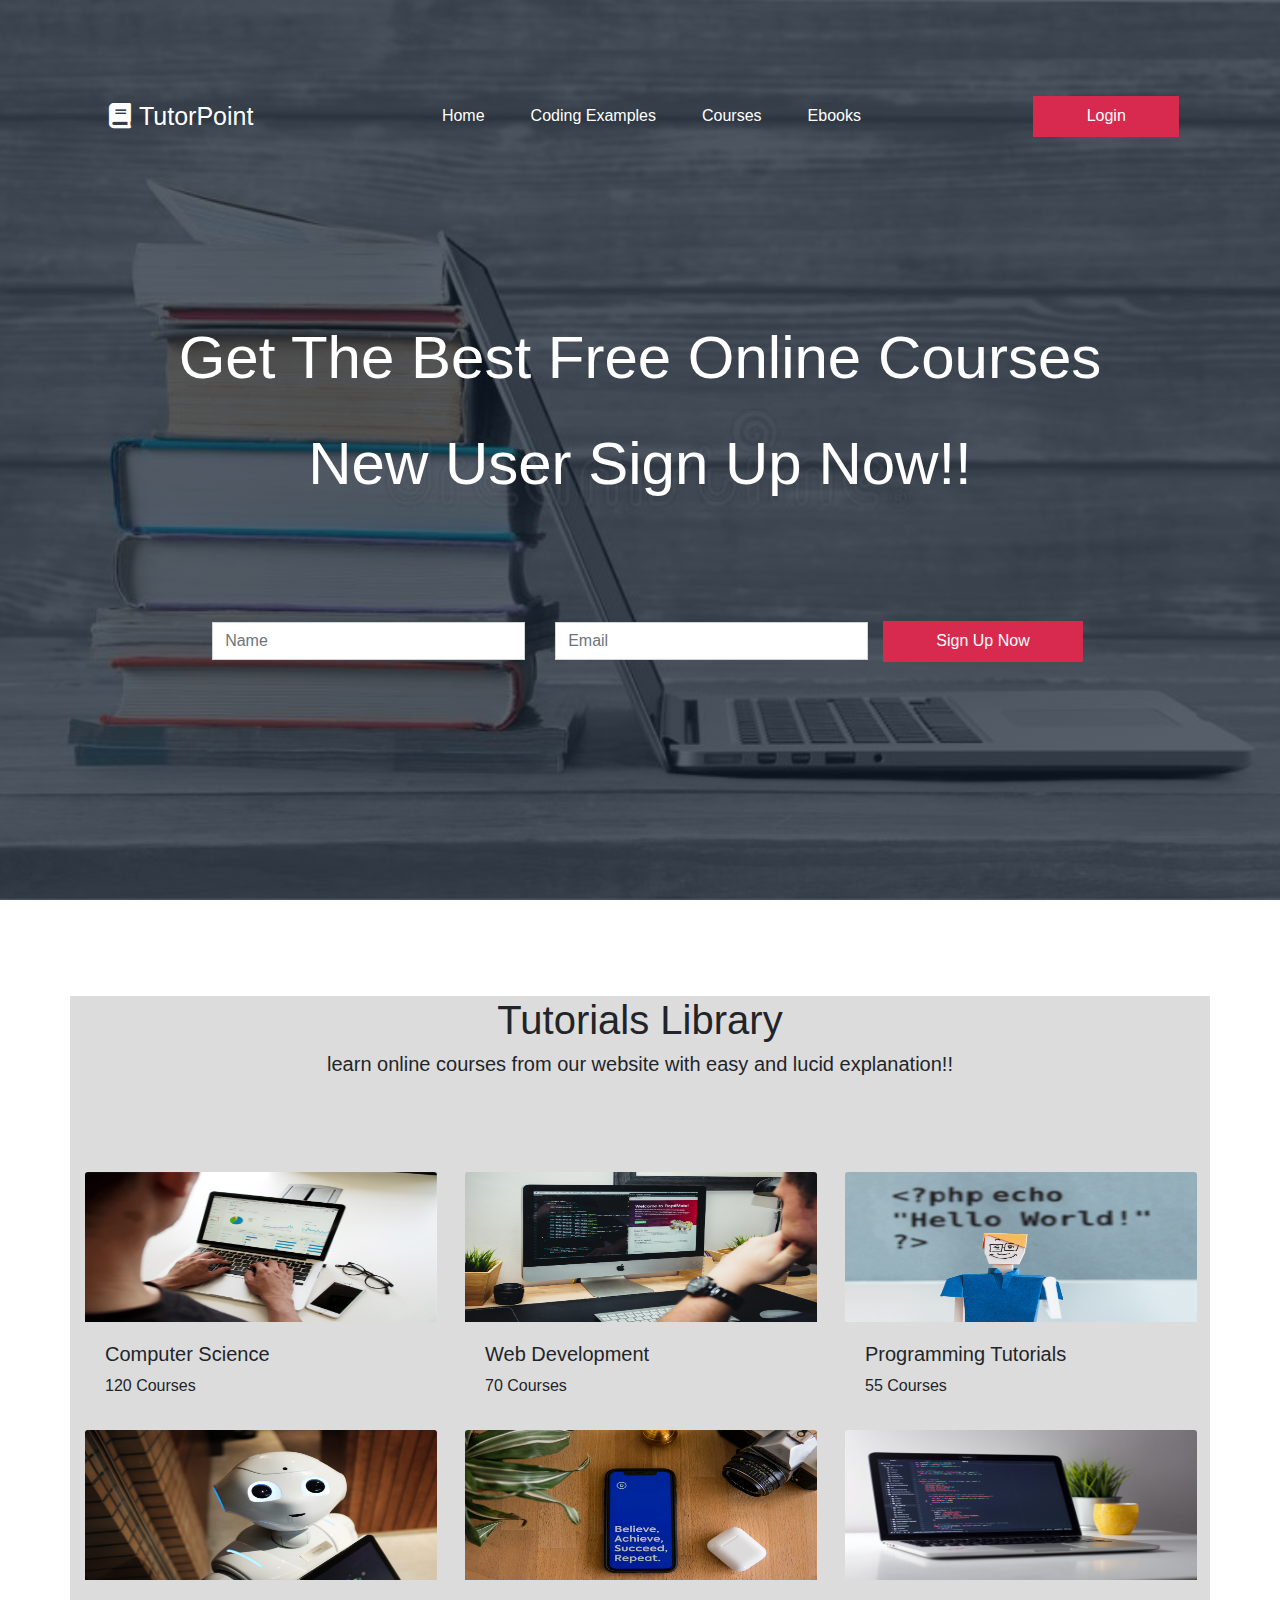
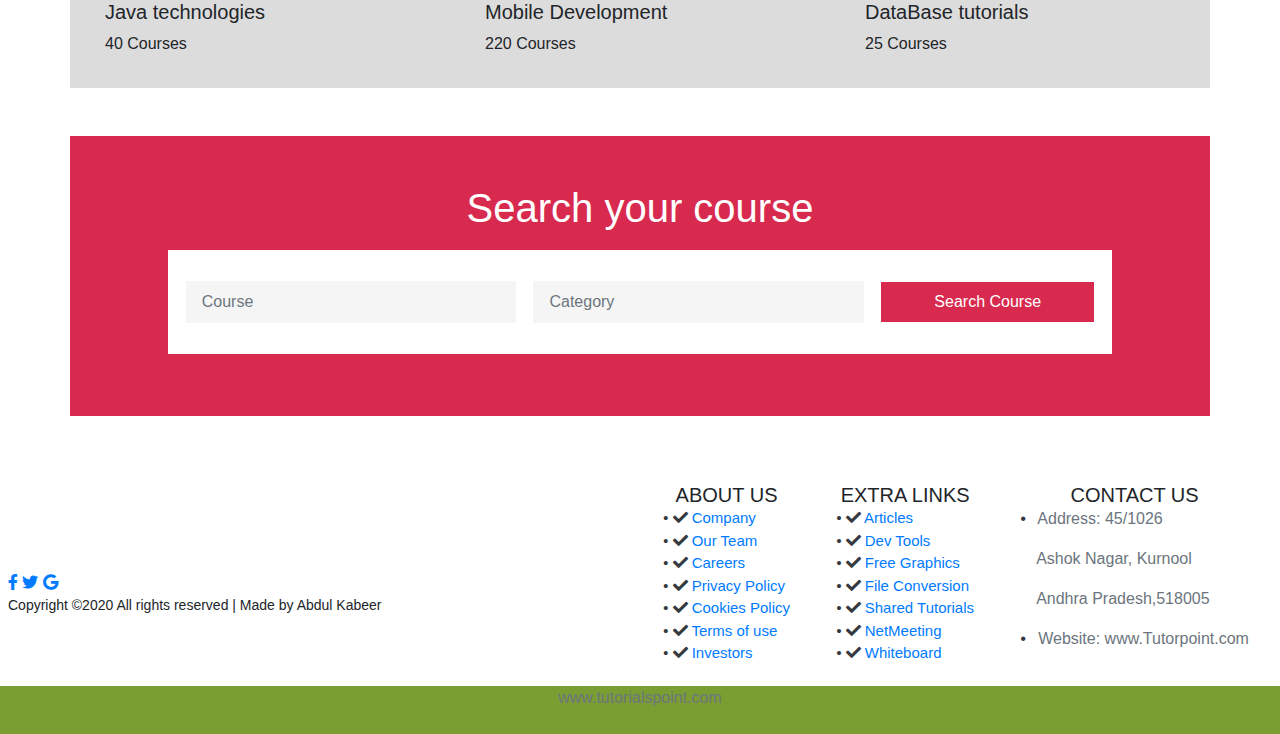
<file: index.html>
<!DOCTYPE html>
<html lang="en">
  <head>
    <meta charset="UTF-8" />
    <meta name="viewport" content="width=device-width, initial-scale=1.0" />
    <title>TutorPoint</title>

    <!-- Bootstrap CSS -->
    <link rel="stylesheet" href="./css/bootstrap.min.css" />

    <!-- External CSS -->
    <link rel="stylesheet" href="./css/style.css" />

    <!-- Font-Awesome Link -->
    <link
      rel="stylesheet"
      href="./css/fontawesome-free-5.15.1-web/css/all.min.css"
    />
  </head>

  <body>
    <!-- ************************************************** Home_Page Start ************************************************** -->
    <div class="home__page">
      <!-- ---------- Header start ---------- -->
      <div class="header container py-5">
        <nav class="navbar navbar-expand-lg">
          <a class="navbar-brand text-white" href="#" style="font-size: 25px"
            ><i class="fa fa-book text-white mx-2" aria-hidden="true"></i
            >TutorPoint</a
          >
          <div class="collapse navbar-collapse" id="navbarSupportedContent">
            <ul class="navbar-nav mx-auto">
              <li class="nav-item active">
                <a class="nav-link" href="#">Home</a>
              </li>
              <li class="nav-item">
                <a class="nav-link" href="./Pages/codingExample.html"
                  >Coding Examples</a
                >
              </li>
              <li class="nav-item">
                <a class="nav-link" href="./Pages/coursesPage.html">Courses</a>
              </li>
              <li class="nav-item">
                <a class="nav-link" href="./Pages/ebookPage.html">Ebooks</a>
              </li>
            </ul>
            <form class="form-inline my-2">
              <a href="./Pages/ebookPage.html" class="btn button" type="submit">
                Login
              </a>
            </form>
          </div>
        </nav>
      </div>
      <!-- ---------- Header End ---------- -->

      <!-- ---------- Home_Page_Content Start ---------- -->
      <div class="home_page_cotent container text-center">
        <div class="home_page_heding">
          <p>Get The Best Free Online Courses</p>
          <p>New User Sign Up Now!!</p>
        </div>
        <form class="form_fields">
          <div class="row align-items-center justify-content-center">
            <div class="col-4">
              <input type="text" class="form-control" placeholder="Name" />
            </div>
            <div class="col-4">
              <input type="email" class="form-control" placeholder="Email" />
            </div>
            <button class="btn button" type="submit">Sign Up Now</button>
          </div>
        </form>
      </div>
      <!-- ---------- Home_Page_Content End ---------- -->
    </div>
    <!-- ************************************************** Home_Page End ************************************************** -->

    <!-- ************************************************** Library__page Start ************************************************** -->
    <div class="library__page container">
      <div class="text-center">
        <h1>Tutorials Library</h1>
        <h5 class="pb-5">
          learn online courses from our website with easy and lucid
          explanation!!
        </h5>
      </div>
      <div class="courses_list">
        <div class="row mt-5">
          <div class="col-4">
            <div class="card bg-transparent border-0" style="width: 22rem">
              <img
                src="./Images/1.jpg"
                class="card-img-top"
                alt="Computer Science"
              />
              <div class="card-body text-left">
                <h5 class="card-text">Computer Science</h5>
                <p class="card-text">120 Courses</p>
              </div>
            </div>
          </div>
          <div class="col-4">
            <div class="card bg-transparent border-0" style="width: 22rem">
              <img
                src="./Images/2.jpg"
                class="card-img-top"
                alt="Web Development"
              />
              <div class="card-body text-left">
                <h5 class="card-text">Web Development</h5>
                <p class="card-text">70 Courses</p>
              </div>
            </div>
          </div>
          <div class="col-4">
            <div class="card bg-transparent border-0" style="width: 22rem">
              <img
                src="./Images/3.jpg"
                class="card-img-top"
                alt="Programming Tutorials"
              />
              <div class="card-body text-left">
                <h5 class="card-text">Programming Tutorials</h5>
                <p class="card-text">55 Courses</p>
              </div>
            </div>
          </div>
          <div class="col-4">
            <div class="card bg-transparent border-0" style="width: 22rem">
              <img
                src="./Images/4.jpg"
                class="card-img-top"
                alt="Java technologies"
              />
              <div class="card-body text-left">
                <h5 class="card-text">Java technologies</h5>
                <p class="card-text">40 Courses</p>
              </div>
            </div>
          </div>
          <div class="col-4">
            <div class="card bg-transparent border-0" style="width: 22rem">
              <img
                src="./Images/5.jpg"
                class="card-img-top"
                alt="Web Development"
              />
              <div class="card-body text-left">
                <h5 class="card-text">Mobile Development</h5>
                <p class="card-text">220 Courses</p>
              </div>
            </div>
          </div>
          <div class="col-4">
            <div class="card bg-transparent border-0" style="width: 22rem">
              <img
                src="./Images/6.jpg"
                class="card-img-top"
                alt="DataBase tutorials"
              />
              <div class="card-body text-left">
                <h5 class="card-text">DataBase tutorials</h5>
                <p class="card-text">25 Courses</p>
              </div>
            </div>
          </div>
        </div>
      </div>
    </div>
    <!-- ************************************************** Library__page End ************************************************** -->

    <!-- ************************************************** Search_course__page Start ************************************************** -->
    <div class="search_course__page my-5">
      <div class="container">
        <h1 class="pt-5 pb-3">Search your course</h1>
        <form class="search_box bg-white">
          <input type="text" class="form-control" placeholder="Course" />
          <input type="text" class="form-control" placeholder="Category" />
          <button class="btn button" type="submit">Search Course</button>
        </form>
      </div>
    </div>
    <!-- ************************************************** Search_course__page End ************************************************** -->

    <!-- ************************************************** Home__footer Start ************************************************** -->
    <div class="home__footer footer">
      <div class="left_side mt-3">
        <a class="navbar-brand text-white" href="#" style="font-size: 25px">
          <i class="fa fa-book text-white" aria-hidden="true"></i>
          TutorPoint
        </a>
        <div class="logo text-primary mt-4">
          <i class="fab fa-facebook-f"></i>
          <i class="fab fa-twitter"></i>
          <i class="fab fa-google"></i>
        </div>
        <p style="font-size: 14px">
          Copyright ©2020 All rights reserved | Made by Abdul Kabeer
        </p>
      </div>
      <div class="right_side">
        <div>
          <h5>ABOUT US</h5>
          <ul class="navbar-nav">
            <a class="nav-link" href="#">
              <i>•</i>
              <i class="fas fa-check"></i> Company</a
            >
            <a class="nav-link" href="#">
              <i>•</i>
              <i class="fas fa-check"></i> Our Team</a
            >
            <a class="nav-link" href="#">
              <i>•</i>
              <i class="fas fa-check"></i> Careers</a
            >
            <a class="nav-link" href="#">
              <i>•</i>
              <i class="fas fa-check"></i> Privacy Policy</a
            >
            <a class="nav-link" href="#">
              <i>•</i>
              <i class="fas fa-check"></i> Cookies Policy</a
            >
            <a class="nav-link" href="#">
              <i>•</i>
              <i class="fas fa-check"></i> Terms of use</a
            >
            <a class="nav-link" href="#">
              <i>•</i>
              <i class="fas fa-check"></i> Investors</a
            >
          </ul>
        </div>
        <div>
          <h5>EXTRA LINKS</h5>
          <ul class="navbar-nav">
            <a class="nav-link" href="#">
              <i>•</i>
              <i class="fas fa-check"></i> Articles</a
            >
            <a class="nav-link" href="#">
              <i>•</i>
              <i class="fas fa-check"></i> Dev Tools</a
            >
            <a class="nav-link" href="#">
              <i>•</i>
              <i class="fas fa-check"></i> Free Graphics</a
            >
            <a class="nav-link" href="#">
              <i>•</i>
              <i class="fas fa-check"></i> File Conversion</a
            >
            <a class="nav-link" href="#">
              <i>•</i>
              <i class="fas fa-check"></i> Shared Tutorials</a
            >
            <a class="nav-link" href="#">
              <i>•</i>
              <i class="fas fa-check"></i> NetMeeting</a
            >
            <a class="nav-link" href="#">
              <i>•</i>
              <i class="fas fa-check"></i> Whiteboard</a
            >
          </ul>
        </div>
        <div>
          <h5>CONTACT US</h5>
          <ul class="navbar-nav text-muted">
            <p><i class="text-dark mr-2">•</i> Address: 45/1026</p>
            <p class="ml-3">Ashok Nagar, Kurnool</p>
            <p class="ml-3">Andhra Pradesh,518005</p>
            <p><i class="text-dark mr-2">•</i> Website: www.Tutorpoint.com</p>
          </ul>
        </div>
      </div>
    </div>
    <p
      class="text-muted text-center pb-4 mb-0"
      style="background-color: var(--main-green)"
    >
      www.tutorialspoint.com
    </p>
    <!-- ************************************************** Home__footer End ************************************************** -->

    <!-- Bootstrap JavaScript & jQuery -->
    <script src="./js/jquery-3.5.1.slim.min.js"></script>
    <script src="./js/popper.min.js"></script>
    <script src="./js/bootstrap.min.js"></script>
  </body>
</html>
</file>
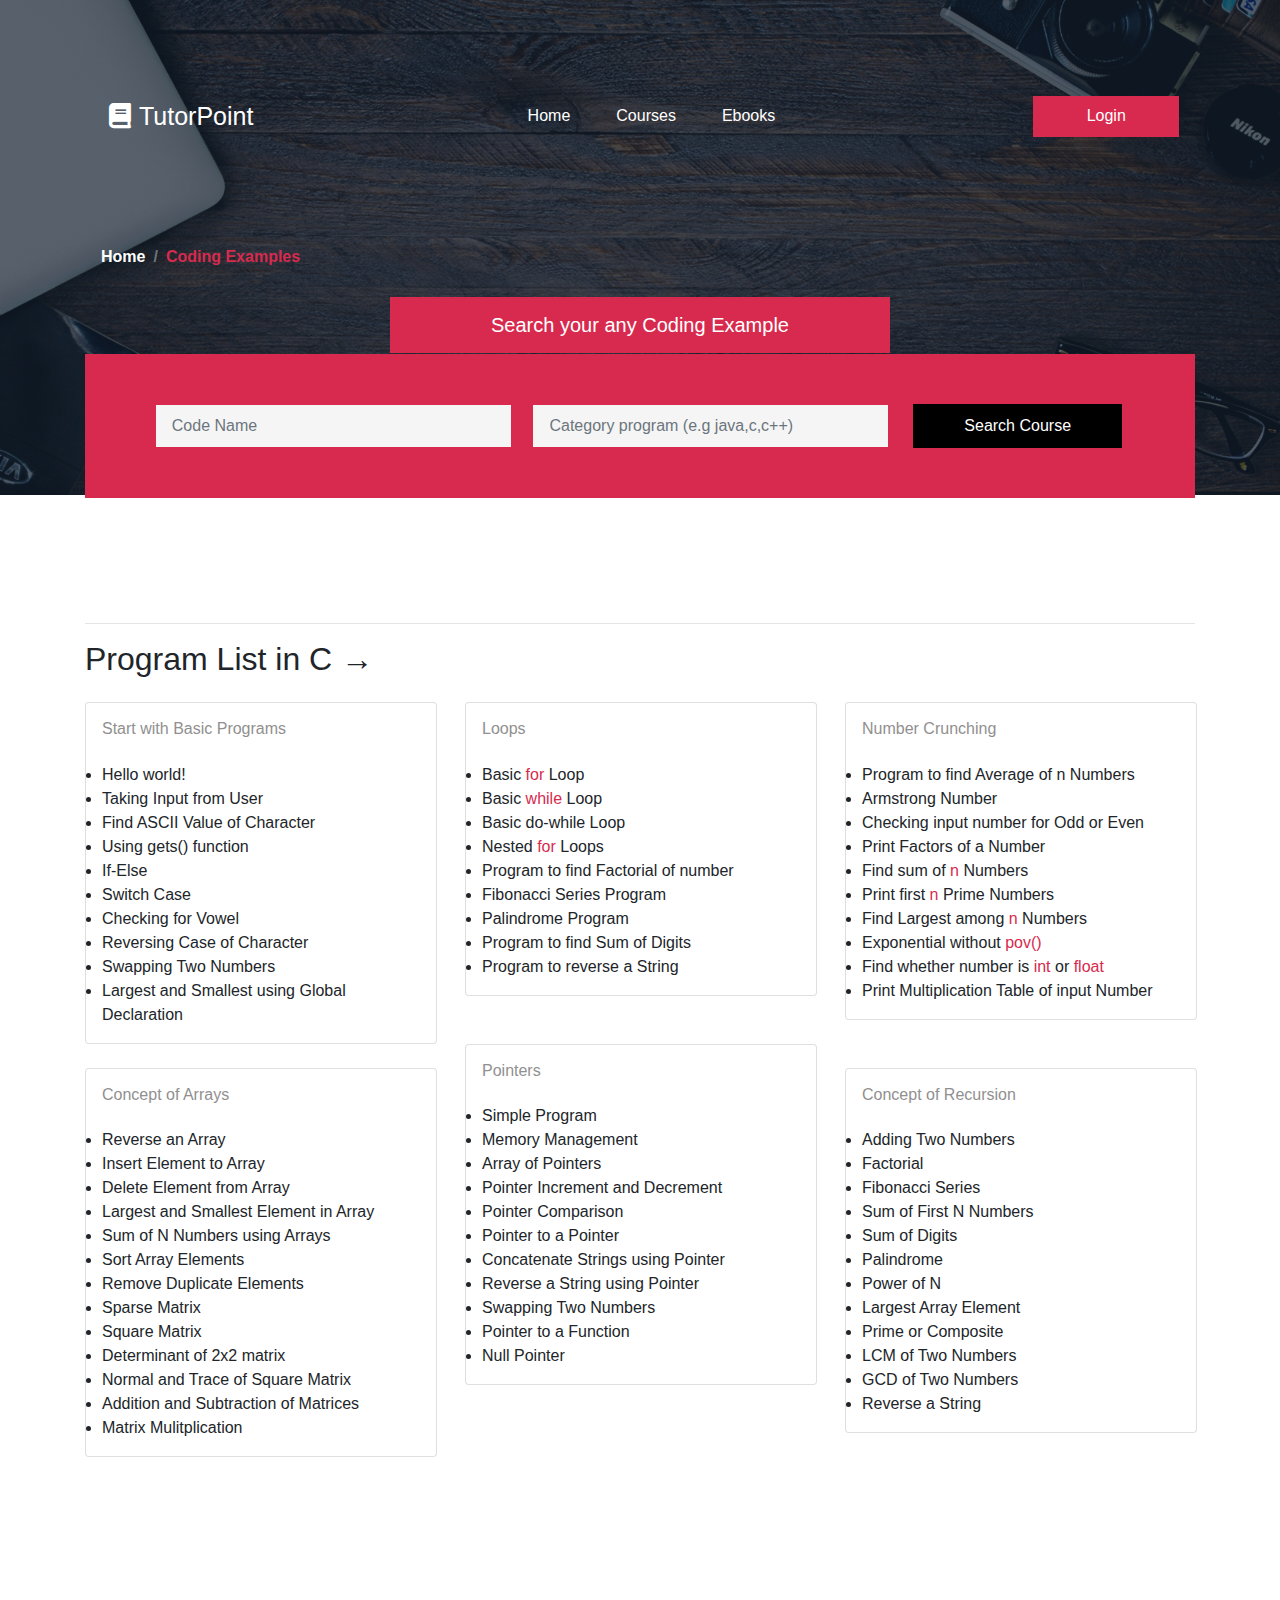
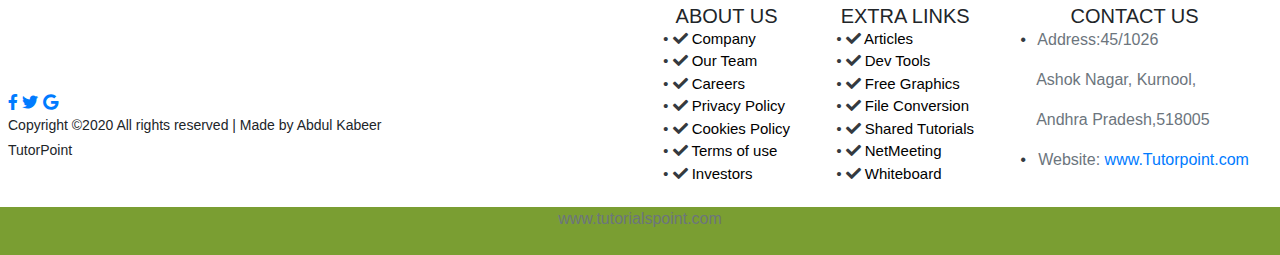
<file: Pages/codingExample.html>
<!DOCTYPE html>
<html lang="en">
  <head>
    <meta charset="UTF-8" />
    <meta name="viewport" content="width=device-width, initial-scale=1.0" />
    <title>TutorPoint</title>

    <!-- Bootstrap CSS -->
    <link rel="stylesheet" href="../css/bootstrap.min.css" />

    <!-- External CSS -->
    <link rel="stylesheet" href="../css/style.css" />

    <!-- Font-Awesome Link -->
    <link
      rel="stylesheet"
      href="../css/fontawesome-free-5.15.1-web/css/all.min.css"
    />
  </head>
  <body>
    <!-- ************************************************** CodingExample_Page Start ************************************************** -->
    <div class="codingExample_page">
      <!-- ---------- Header Start ---------- -->
      <div class="header container py-5">
        <nav class="navbar navbar-expand-lg">
          <a class="navbar-brand text-white" href="#" style="font-size: 25px"
            ><i class="fa fa-book text-white mx-2" aria-hidden="true"></i
            >TutorPoint</a
          >
          <div class="collapse navbar-collapse" id="navbarSupportedContent">
            <ul class="navbar-nav mx-auto">
              <li class="nav-item active">
                <a class="nav-link" href="../index.html">Home</a>
              </li>
              <li class="nav-item">
                <a class="nav-link" href="./coursesPage.html">Courses</a>
              </li>
              <li class="nav-item">
                <a class="nav-link" href="./ebookPage.html">Ebooks</a>
              </li>
            </ul>
            <form class="form-inline my-2">
              <a href="./ebookPage.html" class="btn button" type="submit">
                Login
              </a>
            </form>
          </div>
        </nav>
      </div>
      <!-- ---------- Header End ---------- -->

      <!-- ---------- CodingExample_Page_content Start ---------- -->
      <div class="codingExample_page_content container">
        <nav aria-label="breadcrumb ">
          <ol class="breadcrumb bg-transparent font-weight-bold">
            <li class="breadcrumb-item">
              <a href="#" class="text-white text-decoration-none">Home</a>
            </li>
            <li
              class="breadcrumb-item active"
              aria-current="page"
              style="color: var(--main-pink)"
            >
              Coding Examples
            </li>
          </ol>
        </nav>
        <div class="search_box_heading mx-auto">
          <h5 class="text-white py-3">Search your any Coding Example</h5>
        </div>
        <form class="search_box container py-3 px-5 w-100">
          <input type="text" class="form-control" placeholder="Code Name" />
          <input
            type="text"
            class="form-control"
            placeholder="Category program (e.g java,c,c++)"
          />
          <button class="btn button" type="submit">Search Course</button>
        </form>
      </div>
    </div>
    <!-- ************************************************** CodingExample_Page End ************************************************** -->

    <!-- ************************************************** ProgramList_Page Start ************************************************** -->
    <div class="container programList_Page">
      <hr />
      <h2 class="mb-4">Program List in C →</h2>
      <div class="row">
        <div class="col-4">
          <div class="card" style="width: 22rem">
            <div class="card-body p-3">
              <h6>Start with Basic Programs</h6>

              <li>Hello world!</li>
              <li>Taking Input from User</li>
              <li>Find ASCII Value of Character</li>
              <li>Using gets() function</li>
              <li>If-Else</li>
              <li>Switch Case</li>
              <li>Checking for Vowel</li>
              <li>Reversing Case of Character</li>
              <li>Swapping Two Numbers</li>
              <li>Largest and Smallest using Global Declaration</li>
            </div>
          </div>
        </div>
        <div class="col-4">
          <div class="card" style="width: 22rem">
            <div class="card-body p-3">
              <h6>Loops</h6>

              <li>
                Basic <span style="color: var(--main-pink)">for</span> Loop
              </li>
              <li>
                Basic <span style="color: var(--main-pink)">while</span> Loop
              </li>
              <li>Basic do-while Loop</li>
              <li>
                Nested <span style="color: var(--main-pink)">for</span> Loops
              </li>
              <li>Program to find Factorial of number</li>
              <li>Fibonacci Series Program</li>
              <li>Palindrome Program</li>
              <li>Program to find Sum of Digits</li>
              <li>Program to reverse a String</li>
            </div>
          </div>
        </div>
        <div class="col-4">
          <div class="card" style="width: 22rem">
            <div class="card-body p-3">
              <h6>Number Crunching</h6>

              <li>Program to find Average of n Numbers</li>
              <li>Armstrong Number</li>
              <li>Checking input number for Odd or Even</li>
              <li>Print Factors of a Number</li>
              <li>
                Find sum of
                <span style="color: var(--main-pink)">n</span> Numbers
              </li>
              <li>
                Print first <span style="color: var(--main-pink)">n</span> Prime
                Numbers
              </li>
              <li>
                Find Largest among
                <span style="color: var(--main-pink)">n</span> Numbers
              </li>
              <li>
                Exponential without
                <span style="color: var(--main-pink)">pov()</span>
              </li>
              <li>
                Find whether number is
                <span style="color: var(--main-pink)">int</span> or
                <span style="color: var(--main-pink)">float</span>
              </li>
              <li>Print Multiplication Table of input Number</li>
            </div>
          </div>
        </div>
        <div class="col-4 mt-4">
          <div class="card" style="width: 22rem">
            <div class="card-body p-3">
              <h6>Concept of Arrays</h6>

              <li>Reverse an Array</li>
              <li>Insert Element to Array</li>
              <li>Delete Element from Array</li>
              <li>Largest and Smallest Element in Array</li>
              <li>Sum of N Numbers using Arrays</li>
              <li>Sort Array Elements</li>
              <li>Remove Duplicate Elements</li>
              <li>Sparse Matrix</li>
              <li>Square Matrix</li>
              <li>Determinant of 2x2 matrix</li>
              <li>Normal and Trace of Square Matrix</li>
              <li>Addition and Subtraction of Matrices</li>
              <li>Matrix Mulitplication</li>
            </div>
          </div>
        </div>
        <div class="col-4">
          <div class="card" style="width: 22rem">
            <div class="card-body p-3">
              <h6>Pointers</h6>

              <li>Simple Program</li>
              <li>Memory Management</li>
              <li>Array of Pointers</li>
              <li>Pointer Increment and Decrement</li>
              <li>Pointer Comparison</li>
              <li>Pointer to a Pointer</li>
              <li>Concatenate Strings using Pointer</li>
              <li>Reverse a String using Pointer</li>
              <li>Swapping Two Numbers</li>
              <li>Pointer to a Function</li>
              <li>Null Pointer</li>
            </div>
          </div>
        </div>
        <div class="col-4 mt-4">
          <div class="card" style="width: 22rem">
            <div class="card-body p-3">
              <h6>Concept of Recursion</h6>
              <li>Adding Two Numbers</li>
              <li>Factorial</li>
              <li>Fibonacci Series</li>
              <li>Sum of First N Numbers</li>
              <li>Sum of Digits</li>
              <li>Palindrome</li>
              <li>Power of N</li>
              <li>Largest Array Element</li>
              <li>Prime or Composite</li>
              <li>LCM of Two Numbers</li>
              <li>GCD of Two Numbers</li>
              <li>Reverse a String</li>
            </div>
          </div>
        </div>
      </div>
    </div>
    <!-- ************************************************** ProgramList_Page End ************************************************** -->

    <!-- ************************************************** CodingExample_footer Start ************************************************** -->
    <div class="codingExample_footer footer">
      <div class="left_side mt-3">
        <a class="navbar-brand text-white" href="#" style="font-size: 25px">
          <i class="fa fa-book text-white" aria-hidden="true"></i>
          TutorPoint
        </a>
        <div class="logo text-primary mt-4">
          <i class="fab fa-facebook-f"></i>
          <i class="fab fa-twitter"></i>
          <i class="fab fa-google"></i>
        </div>
        <p style="font-size: 14px" class="mb-1">
          Copyright ©2020 All rights reserved | Made by Abdul Kabeer
        </p>
        <p style="font-size: 14px">TutorPoint</p>
      </div>
      <div class="right_side">
        <div>
          <h5>ABOUT US</h5>
          <ul class="navbar-nav">
            <a class="nav-link" href="#">
              <i>•</i>
              <i class="fas fa-check"></i> Company</a
            >
            <a class="nav-link" href="#">
              <i>•</i>
              <i class="fas fa-check"></i> Our Team</a
            >
            <a class="nav-link" href="#">
              <i>•</i>
              <i class="fas fa-check"></i> Careers</a
            >
            <a class="nav-link" href="#">
              <i>•</i>
              <i class="fas fa-check"></i> Privacy Policy</a
            >
            <a class="nav-link" href="#">
              <i>•</i>
              <i class="fas fa-check"></i> Cookies Policy</a
            >
            <a class="nav-link" href="#">
              <i>•</i>
              <i class="fas fa-check"></i> Terms of use</a
            >
            <a class="nav-link" href="#">
              <i>•</i>
              <i class="fas fa-check"></i> Investors</a
            >
          </ul>
        </div>
        <div>
          <h5>EXTRA LINKS</h5>
          <ul class="navbar-nav">
            <a class="nav-link" href="#">
              <i>•</i>
              <i class="fas fa-check"></i> Articles</a
            >
            <a class="nav-link" href="#">
              <i>•</i>
              <i class="fas fa-check"></i> Dev Tools</a
            >
            <a class="nav-link" href="#">
              <i>•</i>
              <i class="fas fa-check"></i> Free Graphics</a
            >
            <a class="nav-link" href="#">
              <i>•</i>
              <i class="fas fa-check"></i> File Conversion</a
            >
            <a class="nav-link" href="#">
              <i>•</i>
              <i class="fas fa-check"></i> Shared Tutorials</a
            >
            <a class="nav-link" href="#">
              <i>•</i>
              <i class="fas fa-check"></i> NetMeeting</a
            >
            <a class="nav-link" href="#">
              <i>•</i>
              <i class="fas fa-check"></i> Whiteboard</a
            >
          </ul>
        </div>
        <div>
          <h5>CONTACT US</h5>
          <ul class="navbar-nav text-muted">
            <p><i class="text-dark mr-2">•</i> Address:45/1026</p>
            <p class="ml-3">Ashok Nagar, Kurnool,</p>
            <p class="ml-3">Andhra Pradesh,518005</p>
            <p>
              <i class="text-dark mr-2">•</i> Website:
              <a class="websiteLink" href="#">www.Tutorpoint.com</a>
            </p>
          </ul>
        </div>
      </div>
    </div>
    <p
      class="text-muted text-center pb-4"
      style="background-color: var(--main-green); margin-bottom: -1.5rem"
    >
      www.tutorialspoint.com
    </p>
    <!-- ************************************************** CodingExample_footer End ************************************************** -->
    <!-- Bootstrap JavaScript & jQuery -->
    <script src="../js/jquery-3.5.1.slim.min.js"></script>
    <script src="../js/popper.min.js"></script>
    <script src="../js/bootstrap.min.js"></script>
  </body>
</html>
</file>
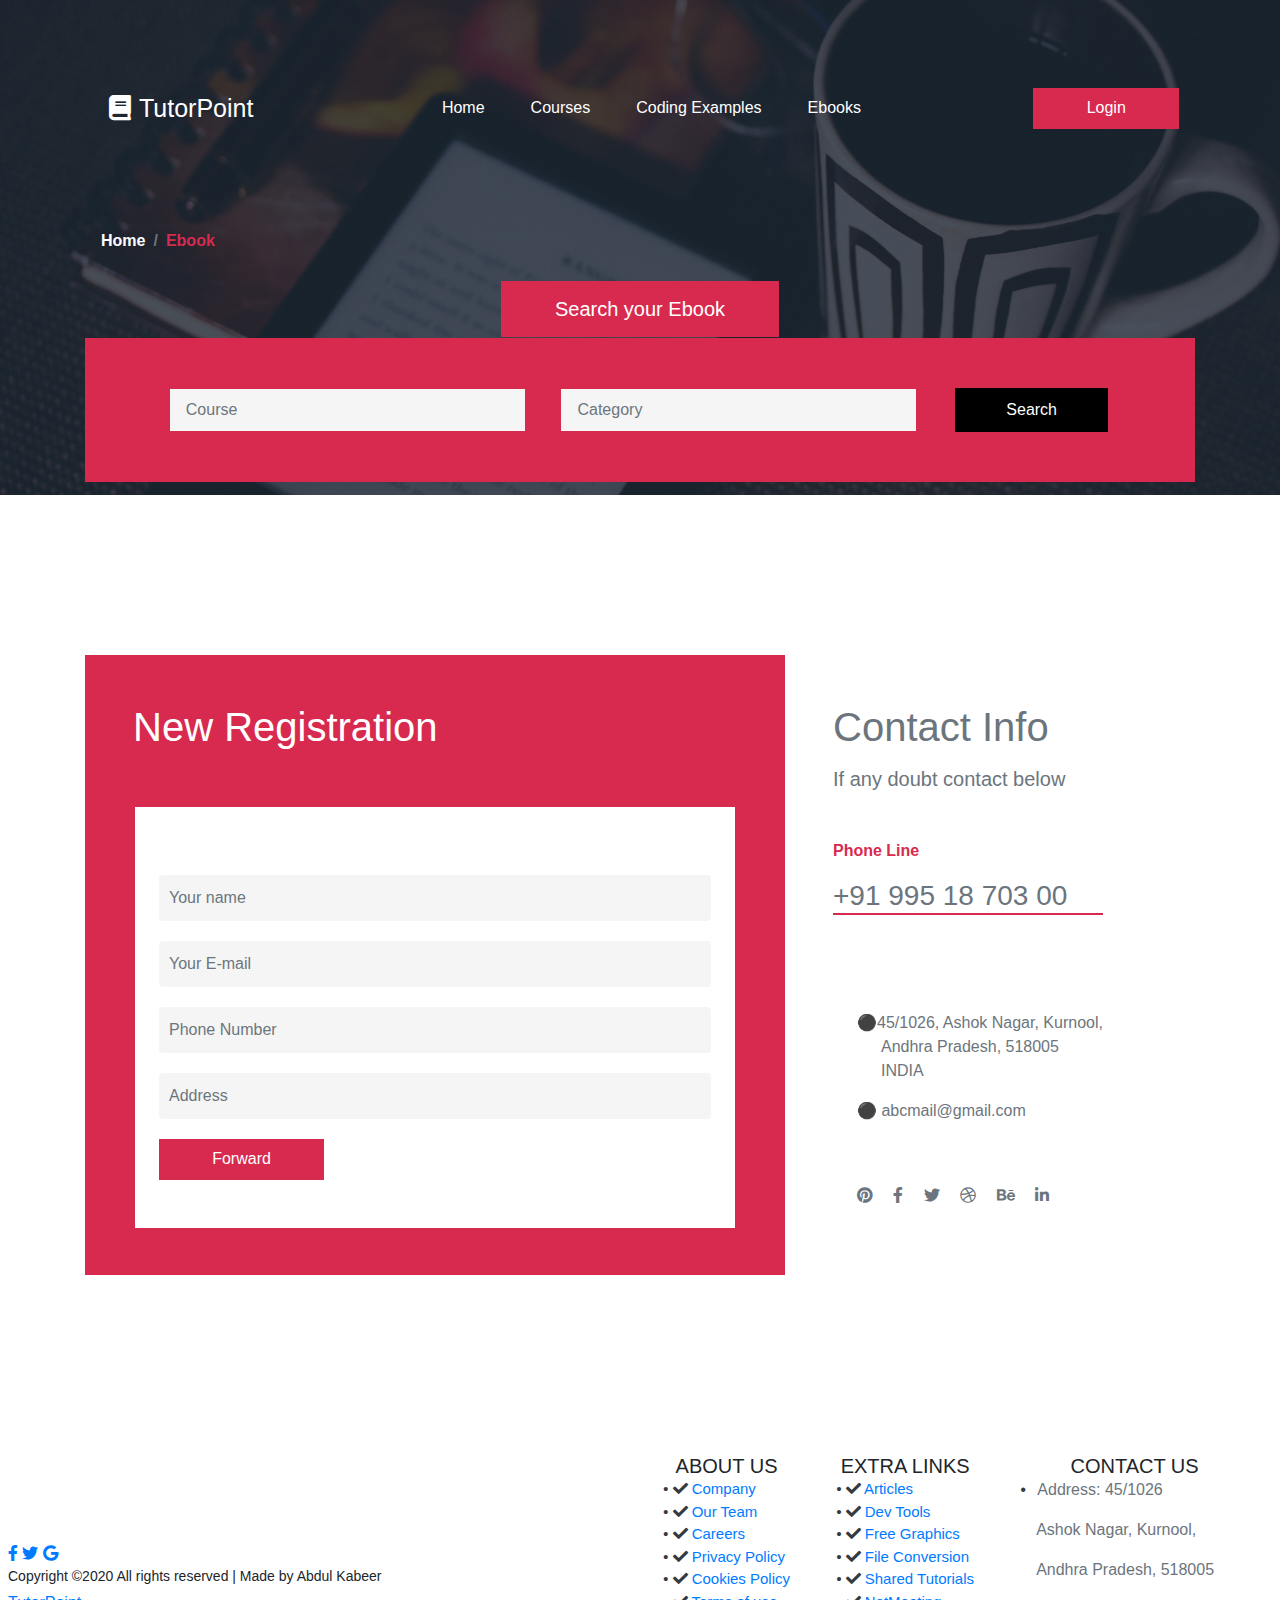
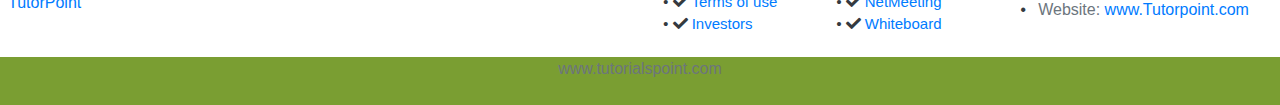
<file: Pages/ebookPage.html>
<!DOCTYPE html>
<html lang="en">
  <head>
    <meta charset="UTF-8" />
    <meta name="viewport" content="width=device-width, initial-scale=1.0" />
    <title>TutorPoint</title>

    <!-- Bootstrap CSS -->
    <link rel="stylesheet" href="../css/bootstrap.min.css" />

    <!-- External CSS -->
    <link rel="stylesheet" href="../css/style.css" />

    <!-- Font-Awesome Link -->
    <link
      rel="stylesheet"
      href="../css/fontawesome-free-5.15.1-web/css/all.min.css"
    />
  </head>
  <body>
    <!-- ************************************************** Ebook_page Start ************************************************** -->
    <div class="ebook_page">
      <!-- ---------- Header Start ---------- -->
      <div class="header container py-5">
        <nav class="navbar navbar-expand-lg">
          <a class="navbar-brand text-white" href="#" style="font-size: 25px"
            ><i class="fa fa-book text-white mx-2" aria-hidden="true"></i
            >TutorPoint</a
          >
          <div class="collapse navbar-collapse" id="navbarSupportedContent">
            <ul class="navbar-nav mx-auto">
              <li class="nav-item active">
                <a class="nav-link" href="../index.html"
                  >Home <span class="sr-only">(current)</span></a
                >
              </li>
              <li class="nav-item">
                <a class="nav-link" href="./coursesPage.html">Courses</a>
              </li>
              <li class="nav-item">
                <a class="nav-link" href="./codingExample.html"
                  >Coding Examples</a
                >
              </li>
              <li class="nav-item">
                <a class="nav-link" href="#">Ebooks</a>
              </li>
            </ul>
            <form class="form-inline my-2 my-lg-0">
                <a href="#" class="btn button" type="submit">
                    Login
                </a>
            </form>
          </div>
        </nav>
      </div>
      <!-- ---------- Header End ---------- -->

      <!-- ---------- Ebook_page_content Start ---------- -->
      <div class="ebook_page_content container">
        <nav aria-label="breadcrumb ">
          <ol class="breadcrumb bg-transparent font-weight-bold">
            <li class="breadcrumb-item">
              <a href="#" class="text-white text-decoration-none">Home</a>
            </li>
            <li
              class="breadcrumb-item active"
              aria-current="page"
              style="color: var(--main-pink)"
            >
            Ebook
            </li>
          </ol>
        </nav>
        <div class="search_box_heading mx-auto w-25">
          <h5 class="text-white py-3">Search your Ebook</h5>
        </div>
        <form class="search_box container py-3 px-5 w-100">
          <input
            type="text"
            class="form-control"
            placeholder="Course"
          />

          <input
            type="text"
            class="form-control"
            placeholder="Category"
          />

          <button class="btn button" type="submit">Search</button>
        </form>
      </div>
      <!-- ---------- Ebook_page_content Start ---------- -->
    </div>
    <!-- ************************************************** Ebook_page End ************************************************** -->


    <!-- ************************************************** Ebook_page_details Start ************************************************** -->
    <div class="ebook_page_details">
      <div class="container d-flex">
        <div class="login">
          <h1 class="text-white ml-5 py-5">New Registration</h1>
          <form class="login_from mx-auto px-4 py-5">
            <input type="text" class="form-control" placeholder="Your name" />
            <input
              type="email"
              class="form-control"
              placeholder="Your E-mail"
            />
            <input
              type="text"
              class="form-control"
              placeholder="Phone Number"
            />
            <input type="text" class="form-control" placeholder="Address" />
            <button
              class="btn button my-0"
              type="submit"
            >
              Forward
            </button>
          </form>
        </div>
        <div class="ml-5 py-5 text-muted">
          <h1>Contact Info</h1>
          <h5 class="mt-3">If any doubt contact below</h5>
          <p class="mt-5 font-weight-bold" style="color: var(--main-pink)">
            Phone Line
          </p>
          <h3 style="border-bottom: 2px solid var(--main-pink)">
            +91 995 18 703 00
          </h3>
          <p class="mb-0 mt-5 pt-5 pl-4">
            <span style="color: var(--main-pink)">⚫</span>45/1026,
            Ashok Nagar, Kurnool,<p  class="mb-0 ml-5"> Andhra Pradesh, 518005</p> <p  class="ml-5">INDIA</p>
          </p>
          <p class="pl-4">
            <span style="color: var(--main-pink)">⚫</span> abcmail@gmail.com
          </p>
            <i class="fab fa-pinterest pl-4 mt-5" ></i>
            <i class="fab fa-facebook-f mx-3" ></i>
            <i class="fab fa-twitter" ></i>
            <i class="fab fa-dribbble mx-3" ></i>
            <i class="fab fa-behance" ></i>
            <i class="fab fa-linkedin-in mx-3" ></i>
        </div>
      </div>
    </div>
    <!-- ************************************************** Ebook_page_details End ************************************************** -->

  
<!-- ************************************************** Ebook_footer Start ************************************************** -->
<div class="ebook_footer footer">
  <div class="left_side mt-3">
    <a class="navbar-brand text-white" href="#" style="font-size: 25px">
      <i class="fa fa-book text-white" aria-hidden="true"></i>
      TutorPoint
    </a>
    <div class="logo text-primary mt-4">
      <i class="fab fa-facebook-f"></i>
      <i class="fab fa-twitter"></i>
      <i class="fab fa-google"></i>
    </div>
    <p style="font-size: 14px" class="mb-1">
      Copyright ©2020 All rights reserved | Made by Abdul Kabeer
    </p>
    <a href="#" class="websiteLink"> TutorPoint</a>
  </div>
  <div class="right_side">
    <div>
      <h5>ABOUT US</h5>
      <ul class="navbar-nav">
        <a class="nav-link" href="#">
          <i>•</i>
          <i class="fas fa-check"></i> Company</a
        >
        <a class="nav-link" href="#">
          <i>•</i>
          <i class="fas fa-check"></i> Our Team</a
        >
        <a class="nav-link" href="#">
          <i>•</i>
          <i class="fas fa-check"></i> Careers</a
        >
        <a class="nav-link" href="#">
          <i>•</i>
          <i class="fas fa-check"></i> Privacy Policy</a
        >
        <a class="nav-link" href="#">
          <i>•</i>
          <i class="fas fa-check"></i> Cookies Policy</a
        >
        <a class="nav-link" href="#">
          <i>•</i>
          <i class="fas fa-check"></i> Terms of use</a
        >
        <a class="nav-link" href="#">
          <i>•</i>
          <i class="fas fa-check"></i> Investors</a
        >
      </ul>
    </div>
    <div>
      <h5>EXTRA LINKS</h5>
      <ul class="navbar-nav">
        <a class="nav-link" href="#">
          <i>•</i>
          <i class="fas fa-check"></i> Articles</a
        >
        <a class="nav-link" href="#">
          <i>•</i>
          <i class="fas fa-check"></i> Dev Tools</a
        >
        <a class="nav-link" href="#">
          <i>•</i>
          <i class="fas fa-check"></i> Free Graphics</a
        >
        <a class="nav-link" href="#">
          <i>•</i>
          <i class="fas fa-check"></i> File Conversion</a
        >
        <a class="nav-link" href="#">
          <i>•</i>
          <i class="fas fa-check"></i> Shared Tutorials</a
        >
        <a class="nav-link" href="#">
          <i>•</i>
          <i class="fas fa-check"></i> NetMeeting</a
        >
        <a class="nav-link" href="#">
          <i>•</i>
          <i class="fas fa-check"></i> Whiteboard</a
        >
      </ul>
    </div>
    <div>
      <h5>CONTACT US</h5>
      <ul class="navbar-nav text-muted">
        <p><i class="text-dark mr-2">•</i> Address: 45/1026</p>
        <p class="ml-3">Ashok Nagar, Kurnool,</p>
        <p class="ml-3">Andhra Pradesh, 518005</p>
        <p>
          <i class="text-dark mr-2">•</i> Website:
          <a class="websiteLink" href="#">www.Tutorpoint.com</a>
        </p>
      </ul>
    </div>
  </div>
</div>
<p
  class="text-muted text-center pb-4"
  style="background-color: var(--main-green); margin-bottom: -1.5rem"
>
  www.tutorialspoint.com
</p>
<!-- ************************************************** Ebook_footer End ************************************************** -->

    <!-- Bootstrap JavaScript & jQuery -->
    <script src="../js/jquery-3.5.1.slim.min.js"></script>
    <script src="../js/popper.min.js"></script>
    <script src="../js/bootstrap.min.js"></script>
  </body>
</html>
</file>
<file: css/style.css>
/* Variables */
:root {
  --main-pink: #d82a4e;
  --main-green: rgb(122, 158, 50);
  --text-white: white;
  --text-muted: rgb(145, 143, 143);
  --bg-blur: linear-gradient(rgba(16, 29, 44, 0.7), rgba(16, 29, 44, 0.7));
}

/* ************************* Comman Styling Start ************************* */
.button {
  background-color: var(--main-pink);
  border: 2px solid var(--main-pink);
  border-radius: 0px;
  margin: 2rem 0;
  padding: 0.4rem 3.2rem;
  color: var(--text-white);
}
.button:hover {
  color: var(--text-white);
}
.button-1 {
  display: block !important;
  background-color: var(--main-pink);
  border: 2px solid var(--main-pink);
  border-radius: 0px;
  margin: 0.2rem 0;
  margin-right: 0.5rem;
  padding: 0.4rem 1rem;
  color: var(--text-white);
}
.button-1:hover {
  color: var(--text-white);
}

.search_box {
  width: 85%;
  margin: -0.4rem auto !important;
  text-align: center;
  display: flex;
  justify-content: space-evenly;
  align-items: center;
}

.search_box input {
  border-radius: 0px;
  border: none;
  width: 35%;
  padding: 1.3rem 1rem;
}

/* ---------- Header styling start ---------- */
.header .navbar .nav-item .nav-link {
  color: var(--text-white);
  margin: 0 15px;
}
.header .navbar .nav-item .nav-link:hover {
  color: var(--main-pink);
}

/* ---------- Search_box styling Start ---------- */
.search_box_heading {
  background-color: var(--main-pink);
  width: 500px;
  z-index: 1;
  text-align: center;
}
.search_box {
  background-color: var(--main-pink);
}

/* ---------- Footer styling Start ---------- */
.footer {
  background-color: var(--main-black);
  padding: 1.2rem 0.5rem;
  display: flex;
  justify-content: space-between;
}
.footer .left_side .logo i:hover {
  color: var(--main-pink);
}
.footer .right_side {
  display: flex;
  justify-content: space-around;
  width: 50%;
}
.footer .right_side h5 {
  margin: 0 0;
  text-align: center;
}
.footer .right_side .nav-link {
  margin: -8px 0;
  font-size: 15px;
}
.footer .right_side .nav-link i {
  color: var(--dark);
}
.footer .websiteLink:hover {
  color: var(--main-pink);
  text-decoration: none;
}
/* ************************* Comman Styling End ************************* */

/* ************************* Home_Page styling start ************************* */
.home__page {
  background: var(--bg-blur),
    url("../Images/home-bg2.jpg") center/cover no-repeat;
  width: 100%;
  height: 100vh;
}

/* ---------- Home_Content styling Start ---------- */
.home_page_cotent .home_page_heding {
  margin: 5rem 0;
  font-size: 60px !important;
  color: var(--text-white);
}
.home_page_cotent .form-control {
  border-radius: 0px;
}
.home_page_cotent .form_fields {
  width: 90%;
  margin: 0 auto;
}

/* ---------- Library__page styling Start ---------- */
.library__page {
  background-color: rgb(221, 220, 220);
  margin-top: 6rem;
}
.library__page .jumbotron .card .card-body p {
  color: var(--main-pink);
}
.library__page .card img {
  height: 150px;
}
.library__page .card:hover {
  background-color: var(--main-pink) !important;
}
.library__page .card:hover h5,
.library__page .card:hover p {
  color: var(--text-white) !important;
}
.library__page .courses_list .card-body {
  padding-bottom: 2rem;
}

/* ---------- Search_course__page styling Start ---------- */
.search_course__page .container {
  background-color: var(--main-pink);
  height: 280px;
  text-align: center;
  color: var(--text-white);
}
.search_box input {
  background-color: whitesmoke;
}

/* ---------- Home__footer styling Start ---------- */
.home__footer .right_side .nav-link {
  color: var(--primary);
}
.home__footer .nav-link:hover {
  color: var(--main-pink) !important;
}
/* ************************* Home_Page styling End ************************* */

/* ************************* CodingExample_Page styling Start ************************* */
.codingExample_page {
  background: var(--bg-blur),
    url("../Images/codingExample-Page-bg.jpg") center/cover no-repeat;
  width: 100%;
  height: 55vh;
}

.codingExample_page .codingExample_page_content .search_box .button {
  background-color: black !important;
  padding: 0.6rem 3.2rem;
}

/* ---------- ProgramList_Page styling Start ---------- */
.programList_Page {
  margin: 8rem auto;
}
.programList_Page .card-body h6 {
  margin-bottom: 1.5rem;
  margin-top: 0;
  color: var(--text-muted);
}

/* ---------- CodingExample_footer styling Start ---------- */
.codingExample_footer .right_side .nav-link {
  color: black;
  cursor: text;
}

/* ************************* CodingExample_Page styling End ************************* */

/* ************************* Courses_Page styling Start ************************* */
.courses_page {
  background: var(--bg-blur),
    url("../Images/coursesPage-bg.jpg") center no-repeat;
  background-size: cover;
  width: 100%;
  height: 55vh;
}

/* ---------- Course_page_content styling Start ---------- */
.courses_page .course_page_content .search_box .button {
  background-color: black !important;
  padding: 0.6rem 3.2rem;
}

/* ---------- Course_page_details styling Start ---------- */
.course_page_details {
  margin-top: 10rem;
}
.course_page_details .row p a {
  text-decoration: none;
  color: var(--text-muted);
}
.course_page_details div .navbar-nav li:hover {
  cursor: pointer;
  color: var(--main-pink);
}
.course_page_details .row .d-flex img {
  height: 30px;
  width: 30px;
  border-radius: 50px;
  margin-right: 1rem;
}

/* ---------- coursePage_footer styling Start ---------- */
.coursePage_footer .right_side .nav-link:hover {
  color: var(--main-pink);
}

/* ************************* Courses_Page styling End ************************* */

/* ************************* Ebook_page styling Start ************************* */
.ebook_page {
  background: linear-gradient(rgba(16, 29, 44, 0.75), rgba(16, 29, 44, 0.75)),
    url("../Images/ebookPage-bg.jpg") center no-repeat;
  background-size: cover;
  width: 100%;
  height: 55vh;
}

/* ---------- Ebook_page_content styling Start ---------- */
.ebook_page .ebook_page_content .search_box .button {
  background-color: black !important;
  padding: 0.6rem 3.2rem;
}

/* ---------- Ebook_page_details styling Start ---------- */
.ebook_page_details {
  margin: 10rem 0;
}
.ebook_page_details .login {
  background-color: var(--main-pink);
  width: 700px;
  height: 620px;
}
.ebook_page_details .login_from {
  background-color: white;
  width: 600px;
}
.ebook_page_details .form-control {
  margin: 20px 0;
  padding: 23px 10px;
  border: none;
  background-color: rgb(245, 245, 245);
}

/* ---------- Ebook_footer styling Start ---------- */
.ebook_footer .right_side .nav-link:hover {
  color: var(--main-pink);
}
/* ************************* Ebook_page styling End ************************* */
</file>
